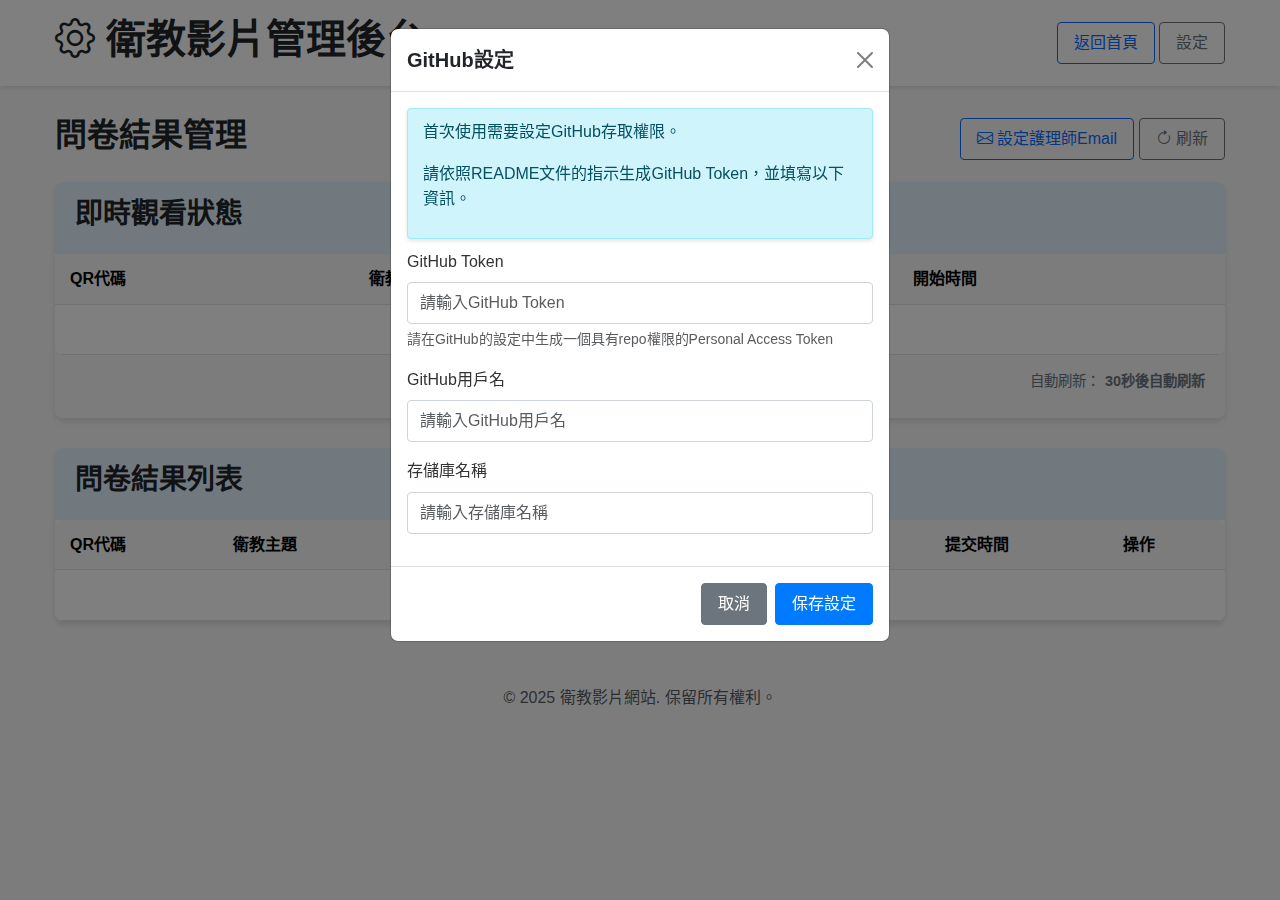
<file: admin.html>
<!DOCTYPE html>
<html lang="zh-TW">
<head>
    <meta charset="UTF-8">
    <meta name="viewport" content="width=device-width, initial-scale=1.0">
    <title>衛教影片管理後台</title>
    <!-- Bootstrap CSS -->
    <link href="https://cdn.jsdelivr.net/npm/bootstrap@5.1.3/dist/css/bootstrap.min.css" rel="stylesheet">
    <!-- Bootstrap Icons -->
    <link href="https://cdn.jsdelivr.net/npm/bootstrap-icons@1.8.1/font/bootstrap-icons.css" rel="stylesheet">
    <!-- 自定義CSS -->
    <link href="css/styles.css" rel="stylesheet">
</head>
<body>
    <header>
        <div class="container">
            <div class="d-flex justify-content-between align-items-center">
                <h1><i class="bi bi-gear"></i> 衛教影片管理後台</h1>
                <div>
                    <a href="index.html" class="btn btn-outline-primary">返回首頁</a>
                    <a href="settings.html" class="btn btn-outline-secondary">設定</a>
                </div>
            </div>
        </div>
    </header>

    <div class="container">
        <!-- 警告訊息容器 -->
        <div id="alertContainer" class="alert-container"></div>

        <!-- 管理頁面標題 -->
        <div class="admin-header">
            <h2>問卷結果管理</h2>
            <div>
                <button id="nurseEmailSettingsBtn" class="btn btn-outline-primary">
                    <i class="bi bi-envelope"></i> 設定護理師Email
                </button>
                <button id="refreshBtn" class="btn btn-outline-secondary">
                    <i class="bi bi-arrow-clockwise"></i> 刷新
                </button>
            </div>
        </div>

        <!-- 即時狀態 -->
        <div class="live-status-section">
            <div class="card">
                <div class="card-header">
                    <h3>即時觀看狀態</h3>
                </div>
                <div class="card-body p-0">
                    <div class="table-responsive">
                        <table class="table table-hover mb-0">
                            <thead>
                                <tr>
                                    <th>QR代碼</th>
                                    <th>衛教主題</th>
                                    <th>狀態</th>
                                    <th>開始時間</th>
                                </tr>
                            </thead>
                            <tbody id="liveStatusBody">
                                <tr>
                                    <td colspan="4" class="text-center">載入中...</td>
                                </tr>
                            </tbody>
                        </table>
                    </div>
                </div>
                <div class="card-footer text-end">
                    <div class="refresh-info">
                        <span>自動刷新：</span>
                        <span id="refreshTimer">30秒後自動刷新</span>
                    </div>
                </div>
            </div>
        </div>

        <!-- 問卷結果列表 -->
        <div class="results-section">
            <div class="card">
                <div class="card-header">
                    <h3>問卷結果列表</h3>
                </div>
                <div class="card-body p-0">
                    <div class="table-responsive">
                        <table id="resultsTable" class="table table-hover mb-0">
                            <thead>
                                <tr>
                                    <th>QR代碼</th>
                                    <th>衛教主題</th>
                                    <th>狀態</th>
                                    <th>問卷分數</th>
                                    <th>護理師已知曉</th>
                                    <th>提交時間</th>
                                    <th>操作</th>
                                </tr>
                            </thead>
                            <tbody id="resultsBody">
                                <tr>
                                    <td colspan="7" class="text-center">載入中...</td>
                                </tr>
                            </tbody>
                        </table>
                    </div>
                </div>
            </div>
        </div>
    </div>

    <!-- GitHub Token設定模態框 -->
    <div class="modal fade" id="tokenConfigModal" data-bs-backdrop="static" tabindex="-1" aria-labelledby="tokenConfigModalLabel" aria-hidden="true">
        <div class="modal-dialog">
            <div class="modal-content">
                <div class="modal-header">
                    <h5 class="modal-title" id="tokenConfigModalLabel">GitHub設定</h5>
                    <button type="button" class="btn-close" data-bs-dismiss="modal" aria-label="Close"></button>
                </div>
                <div class="modal-body">
                    <div class="alert alert-info">
                        <p>首次使用需要設定GitHub存取權限。</p>
                        <p>請依照README文件的指示生成GitHub Token，並填寫以下資訊。</p>
                    </div>
                    <form>
                        <div class="mb-3">
                            <label for="githubToken" class="form-label">GitHub Token</label>
                            <input type="password" class="form-control" id="githubToken" placeholder="請輸入GitHub Token">
                            <div class="form-text">請在GitHub的設定中生成一個具有repo權限的Personal Access Token</div>
                        </div>
                        <div class="mb-3">
                            <label for="repoOwner" class="form-label">GitHub用戶名</label>
                            <input type="text" class="form-control" id="repoOwner" placeholder="請輸入GitHub用戶名">
                        </div>
                        <div class="mb-3">
                            <label for="repoName" class="form-label">存儲庫名稱</label>
                            <input type="text" class="form-control" id="repoName" placeholder="請輸入存儲庫名稱">
                        </div>
                    </form>
                </div>
                <div class="modal-footer">
                    <button type="button" class="btn btn-secondary" data-bs-dismiss="modal">取消</button>
                    <button type="button" class="btn btn-primary" id="saveTokenConfig">保存設定</button>
                </div>
            </div>
        </div>
    </div>

    <!-- 護理師Email設定模態框 -->
    <div class="modal fade" id="emailSettingsModal" tabindex="-1" aria-labelledby="emailSettingsModalLabel" aria-hidden="true">
        <div class="modal-dialog modal-lg">
            <div class="modal-content">
                <div class="modal-header">
                    <h5 class="modal-title" id="emailSettingsModalLabel">護理師Email設定</h5>
                    <button type="button" class="btn-close" data-bs-dismiss="modal" aria-label="Close"></button>
                </div>
                <div class="modal-body">
                    <div class="mb-4">
                        <h6>護理師Email列表</h6>
                        <div id="nurseEmailList" class="email-list">
                            <!-- Email列表將被JavaScript動態添加 -->
                        </div>
                        <button id="addNurseEmail" class="btn btn-sm btn-success mt-2">
                            <i class="bi bi-plus"></i> 添加Email
                        </button>
                    </div>

                    <div class="mb-3">
                        <h6>郵件服務設定</h6>
                        <div class="mb-3">
                            <label for="emailFrom" class="form-label">寄件人Email</label>
                            <input type="email" class="form-control" id="emailFrom" placeholder="example@domain.com">
                        </div>
                        <div class="mb-3">
                            <label for="emailSecureToken" class="form-label">郵件服務安全令牌</label>
                            <input type="password" class="form-control" id="emailSecureToken">
                            <div class="form-text">可以使用SMTP.js的安全令牌</div>
                        </div>
                    </div>
                </div>
                <div class="modal-footer">
                    <button type="button" class="btn btn-secondary" data-bs-dismiss="modal">取消</button>
                    <button type="button" class="btn btn-primary" id="saveEmailSettings">保存設定</button>
                </div>
            </div>
        </div>
    </div>

    <footer class="bg-light py-3 mt-5">
        <div class="container text-center">
            <p class="text-muted mb-0">© 2025 衛教影片網站. 保留所有權利。</p>
        </div>
    </footer>

    <!-- Bootstrap JS Bundle with Popper -->
    <script src="https://cdn.jsdelivr.net/npm/bootstrap@5.1.3/dist/js/bootstrap.bundle.min.js"></script>
    <!-- GitHub API 處理 -->
    <script src="js/github-api.js"></script>
    <!-- 管理頁面JavaScript -->
    <script src="js/admin.js"></script>
</body>
</html>
</file>
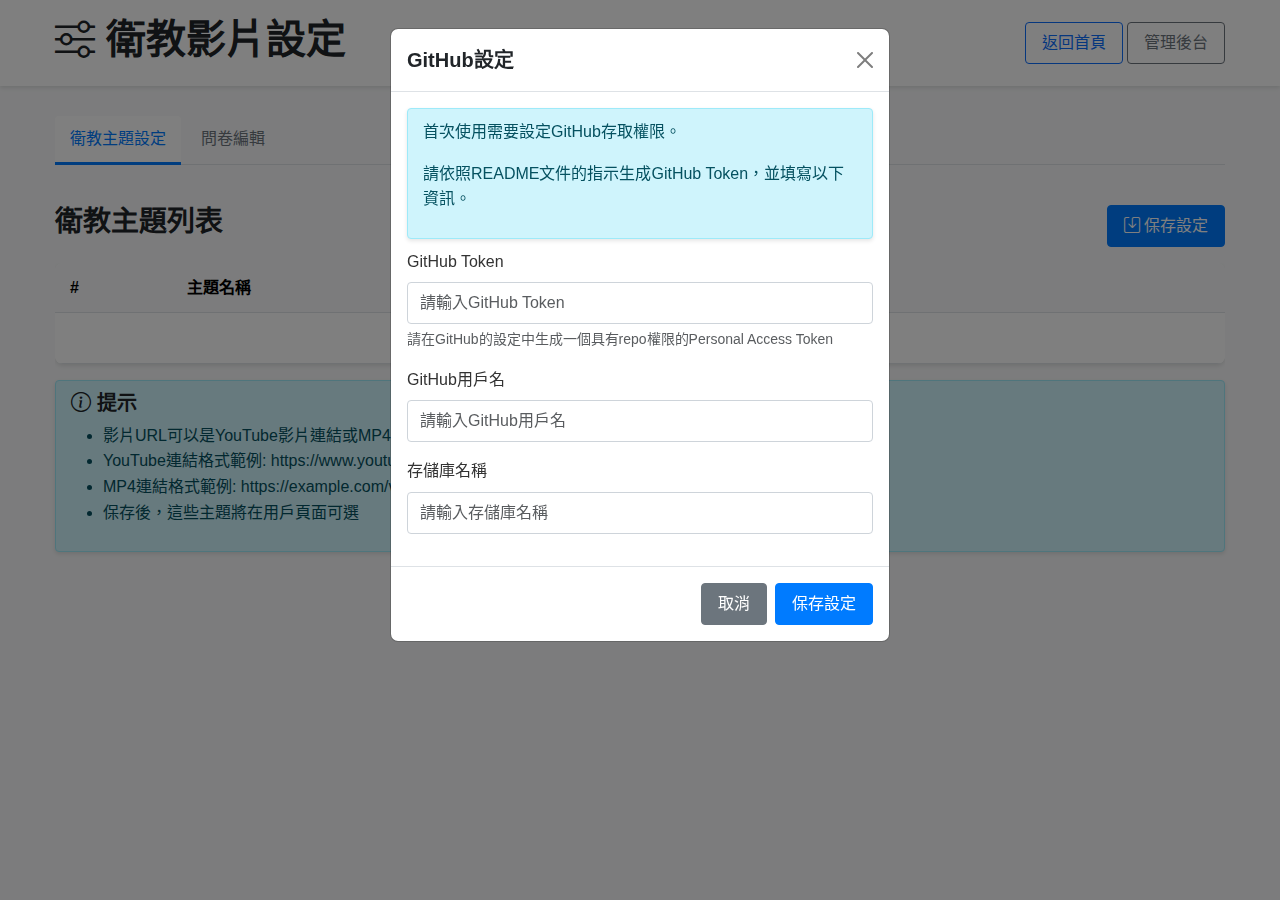
<file: settings.html>
<!DOCTYPE html>
<html lang="zh-TW">
<head>
    <meta charset="UTF-8">
    <meta name="viewport" content="width=device-width, initial-scale=1.0">
    <title>衛教影片設定</title>
    <!-- Bootstrap CSS -->
    <link href="https://cdn.jsdelivr.net/npm/bootstrap@5.1.3/dist/css/bootstrap.min.css" rel="stylesheet">
    <!-- Bootstrap Icons -->
    <link href="https://cdn.jsdelivr.net/npm/bootstrap-icons@1.8.1/font/bootstrap-icons.css" rel="stylesheet">
    <!-- 自定義CSS -->
    <link href="css/styles.css" rel="stylesheet">
</head>
<body>
    <header>
        <div class="container">
            <div class="d-flex justify-content-between align-items-center">
                <h1><i class="bi bi-sliders"></i> 衛教影片設定</h1>
                <div>
                    <a href="index.html" class="btn btn-outline-primary">返回首頁</a>
                    <a href="admin.html" class="btn btn-outline-secondary">管理後台</a>
                </div>
            </div>
        </div>
    </header>

    <div class="container">
        <!-- 警告訊息容器 -->
        <div id="alertContainer" class="alert-container"></div>

        <!-- 標籤頁導航 -->
        <ul class="nav nav-tabs" id="settingsTabs" role="tablist">
            <li class="nav-item" role="presentation">
                <button class="nav-link active" id="topics-tab" data-bs-toggle="tab" data-bs-target="#topics" type="button" role="tab" aria-controls="topics" aria-selected="true">
                    衛教主題設定
                </button>
            </li>
            <li class="nav-item" role="presentation">
                <button class="nav-link" id="questionnaires-tab" data-bs-toggle="tab" data-bs-target="#questionnaires" type="button" role="tab" aria-controls="questionnaires" aria-selected="false">
                    問卷編輯
                </button>
            </li>
        </ul>

        <!-- 標籤頁內容 -->
        <div class="tab-content" id="settingsTabsContent">
            <!-- 衛教主題設定 -->
            <div class="tab-pane fade show active" id="topics" role="tabpanel" aria-labelledby="topics-tab">
                <div class="topics-editor">
                    <div class="d-flex justify-content-between align-items-center mb-3">
                        <h3>衛教主題列表</h3>
                        <button id="saveTopicsBtn" class="btn btn-primary">
                            <i class="bi bi-save"></i> 保存設定
                        </button>
                    </div>
                    <div class="table-responsive">
                        <table class="table table-hover">
                            <thead>
                                <tr>
                                    <th style="width: 10%;">#</th>
                                    <th style="width: 45%;">主題名稱</th>
                                    <th style="width: 45%;">影片URL</th>
                                </tr>
                            </thead>
                            <tbody id="topicsTableBody">
                                <tr>
                                    <td colspan="3" class="text-center">載入中...</td>
                                </tr>
                            </tbody>
                        </table>
                    </div>
                    <div class="alert alert-info">
                        <h5><i class="bi bi-info-circle"></i> 提示</h5>
                        <ul>
                            <li>影片URL可以是YouTube影片連結或MP4檔案直接連結</li>
                            <li>YouTube連結格式範例: https://www.youtube.com/watch?v=abcdefghijk</li>
                            <li>MP4連結格式範例: https://example.com/videos/sample.mp4</li>
                            <li>保存後，這些主題將在用戶頁面可選</li>
                        </ul>
                    </div>
                </div>
            </div>
            
            <!-- 問卷編輯 -->
            <div class="tab-pane fade" id="questionnaires" role="tabpanel" aria-labelledby="questionnaires-tab">
                <div class="questionnaire-editor-container">
                    <div class="questionnaire-topic-selector mb-4">
                        <h3>問卷編輯</h3>
                        <div class="row">
                            <div class="col-md-6">
                                <label for="questionnaireTopicSelect" class="form-label">選擇要編輯的主題</label>
                                <select id="questionnaireTopicSelect" class="form-select">
                                    <option value="">請選擇主題</option>
                                    <!-- 主題選項將被JavaScript動態添加 -->
                                </select>
                            </div>
                        </div>
                    </div>
                    
                    <div id="questionnaireEditor" style="display: none;">
                        <div class="card mb-4">
                            <div class="card-header">
                                <div class="d-flex justify-content-between align-items-center">
                                    <h4>問卷設定</h4>
                                    <button id="saveQuestionnaireBtn" class="btn btn-primary">
                                        <i class="bi bi-save"></i> 保存問卷
                                    </button>
                                </div>
                            </div>
                            <div class="card-body">
                                <div class="mb-3">
                                    <label for="questionnaireTitle" class="form-label">問卷標題</label>
                                    <input type="text" class="form-control" id="questionnaireTitle" placeholder="請輸入問卷標題">
                                </div>
                                
                                <div class="mb-3">
                                    <label class="form-label">問題列表</label>
                                    <div id="questionsContainer" class="mb-3">
                                        <!-- 問題將被JavaScript動態添加 -->
                                    </div>
                                    <button type="button" id="addQuestionBtn" class="btn btn-success">
                                        <i class="bi bi-plus"></i> 添加問題
                                    </button>
                                </div>
                            </div>
                        </div>
                        
                        <div class="alert alert-info">
                            <h5><i class="bi bi-info-circle"></i> 提示</h5>
                            <ul>
                                <li>可以創建是非題或選擇題</li>
                                <li>每個問題可以設置分數</li>
                                <li>為每個問題設定正確答案，用於計算分數</li>
                                <li>選擇題可以添加多個選項</li>
                                <li>保存後，這些問卷將在用戶觀看完影片後顯示</li>
                            </ul>
                        </div>
                    </div>
                </div>
            </div>
        </div>
    </div>
    
    <!-- GitHub Token設定模態框 -->
    <div class="modal fade" id="tokenConfigModal" data-bs-backdrop="static" tabindex="-1" aria-labelledby="tokenConfigModalLabel" aria-hidden="true">
        <div class="modal-dialog">
            <div class="modal-content">
                <div class="modal-header">
                    <h5 class="modal-title" id="tokenConfigModalLabel">GitHub設定</h5>
                    <button type="button" class="btn-close" data-bs-dismiss="modal" aria-label="Close"></button>
                </div>
                <div class="modal-body">
                    <div class="alert alert-info">
                        <p>首次使用需要設定GitHub存取權限。</p>
                        <p>請依照README文件的指示生成GitHub Token，並填寫以下資訊。</p>
                    </div>
                    <form>
                        <div class="mb-3">
                            <label for="githubToken" class="form-label">GitHub Token</label>
                            <input type="password" class="form-control" id="githubToken" placeholder="請輸入GitHub Token">
                            <div class="form-text">請在GitHub的設定中生成一個具有repo權限的Personal Access Token</div>
                        </div>
                        <div class="mb-3">
                            <label for="repoOwner" class="form-label">GitHub用戶名</label>
                            <input type="text" class="form-control" id="repoOwner" placeholder="請輸入GitHub用戶名">
                        </div>
                        <div class="mb-3">
                            <label for="repoName" class="form-label">存儲庫名稱</label>
                            <input type="text" class="form-control" id="repoName" placeholder="請輸入存儲庫名稱">
                        </div>
                    </form>
                </div>
                <div class="modal-footer">
                    <button type="button" class="btn btn-secondary" data-bs-dismiss="modal">取消</button>
                    <button type="button" class="btn btn-primary" id="saveTokenConfig">保存設定</button>
                </div>
            </div>
        </div>
    </div>

    <footer class="bg-light py-3 mt-5">
        <div class="container text-center">
            <p class="text-muted mb-0">© 2025 衛教影片網站. 保留所有權利。</p>
        </div>
    </footer>

    <!-- Bootstrap JS Bundle with Popper -->
    <script src="https://cdn.jsdelivr.net/npm/bootstrap@5.1.3/dist/js/bootstrap.bundle.min.js"></script>
    <!-- GitHub API 處理 -->
    <script src="js/github-api.js"></script>
    <!-- 設定頁面JavaScript -->
    <script src="js/settings.js"></script>
</body>
</html>
</file>
<file: css/styles.css>
/* 全局樣式 */
body {
    font-family: 'Microsoft JhengHei', 'Segoe UI', Tahoma, Geneva, Verdana, sans-serif;
    line-height: 1.6;
    color: #333;
    background-color: #f8f9fa;
    padding-bottom: 30px;
}

.container {
    max-width: 1200px;
    margin: 0 auto;
    padding: 0 15px;
}

header {
    background-color: #ffffff;
    box-shadow: 0 2px 4px rgba(0, 0, 0, 0.1);
    margin-bottom: 30px;
    padding: 15px 0;
}

h1, h2, h3, h4, h5, h6 {
    margin-top: 0;
    margin-bottom: 0.5rem;
    font-weight: 600;
    line-height: 1.2;
    color: #212529;
}

/* 卡片樣式 */
.card {
    border: none;
    border-radius: 8px;
    box-shadow: 0 4px 6px rgba(0, 0, 0, 0.1);
    margin-bottom: 20px;
    overflow: hidden;
}

.card-header {
    background-color: #e3f2fd;
    padding: 15px 20px;
    border-bottom: none;
}

.card-body {
    padding: 20px;
}

.card-footer {
    background-color: #f8f9fa;
    padding: 15px 20px;
    border-top: none;
}

/* 按鈕樣式 */
.btn {
    border-radius: 4px;
    font-weight: 500;
    padding: 8px 16px;
    transition: all 0.2s ease-in-out;
}

.btn-primary {
    background-color: #007bff;
    border-color: #007bff;
}

.btn-primary:hover {
    background-color: #0069d9;
    border-color: #0062cc;
}

.btn-success {
    background-color: #28a745;
    border-color: #28a745;
}

.btn-success:hover {
    background-color: #218838;
    border-color: #1e7e34;
}

.btn-danger {
    background-color: #dc3545;
    border-color: #dc3545;
}

.btn-danger:hover {
    background-color: #c82333;
    border-color: #bd2130;
}

.btn-secondary {
    background-color: #6c757d;
    border-color: #6c757d;
}

.btn-secondary:hover {
    background-color: #5a6268;
    border-color: #545b62;
}

/* 表單樣式 */
.form-control {
    border-radius: 4px;
    border: 1px solid #ced4da;
    padding: 8px 12px;
    height: auto;
    transition: border-color 0.15s ease-in-out, box-shadow 0.15s ease-in-out;
}

.form-control:focus {
    border-color: #80bdff;
    box-shadow: 0 0 0 0.2rem rgba(0, 123, 255, 0.25);
}

.form-check-input {
    margin-top: 0.3rem;
}

/* 主頁樣式 - QR掃描 */
#qrContainer {
    display: none;
    position: relative;
    width: 100%;
    max-width: 400px;
    margin: 0 auto 20px;
    border: 2px solid #ddd;
    border-radius: 8px;
    overflow: hidden;
}

#qrVideo {
    width: 100%;
    height: 300px;
    object-fit: cover;
}

.qr-scan-button {
    margin-top: 10px;
}

#qrCodeInput {
    font-size: 1.2rem;
    padding: 10px 15px;
    border-radius: 4px;
}

/* 主題選擇樣式 */
.topic-selection-section {
    margin-bottom: 30px;
}

.topic-option {
    margin-bottom: 10px;
    padding: 10px;
    border-radius: 4px;
    transition: background-color 0.2s ease;
}

.topic-option:hover {
    background-color: #f0f0f0;
}

.topic-option input[type="radio"] {
    margin-right: 10px;
}

.topic-list {
    max-height: 500px;
    overflow-y: auto;
    padding: 10px;
    border: 1px solid #eee;
    border-radius: 8px;
}

/* 影片播放區域樣式 */
.video-section {
    display: none;
    margin-bottom: 30px;
}

.video-container {
    position: relative;
    width: 100%;
    margin-bottom: 20px;
    background-color: #000;
    border-radius: 8px;
    overflow: hidden;
}

.video-title {
    font-size: 1.5rem;
    margin-bottom: 15px;
    color: #007bff;
}

#videoPlayer {
    width: 100%;
    border-radius: 8px;
    overflow: hidden;
}

#replayButton {
    display: none;
    margin-top: 10px;
}

/* 問卷區域樣式 */
.questionnaire-section {
    display: none;
    margin-bottom: 30px;
}

.question-item {
    margin-bottom: 20px;
    padding: 15px;
    background-color: #f9f9f9;
    border-radius: 8px;
    border-left: 4px solid #007bff;
}

.form-check {
    margin-bottom: 10px;
}

/* 完成區域樣式 */
.completion-section {
    display: none;
    padding: 20px;
    text-align: center;
    background-color: #d4edda;
    border-radius: 8px;
    margin-bottom: 30px;
}

.completion-message {
    font-size: 1.2rem;
    color: #155724;
    margin-bottom: 0;
}

/* 管理頁面樣式 */
.admin-header {
    display: flex;
    justify-content: space-between;
    align-items: center;
    margin-bottom: 20px;
}

.results-section {
    margin-bottom: 30px;
}

.table {
    background-color: #fff;
    border-radius: 8px;
    overflow: hidden;
    box-shadow: 0 2px 4px rgba(0, 0, 0, 0.1);
}

.table th {
    background-color: #f8f9fa;
    font-weight: 600;
    padding: 12px 15px;
    border-top: none;
}

.table td {
    padding: 12px 15px;
    vertical-align: middle;
}

.badge {
    padding: 6px 10px;
    font-size: 0.75rem;
    font-weight: 500;
}

.live-status-section {
    margin-bottom: 30px;
}

.refresh-info {
    display: flex;
    align-items: center;
    justify-content: flex-end;
    margin-bottom: 10px;
    font-size: 0.9rem;
    color: #6c757d;
}

#refreshTimer {
    margin-left: 5px;
    font-weight: 600;
}

/* 設定頁面樣式 */
.settings-section {
    margin-bottom: 30px;
}

.topics-editor {
    margin-bottom: 30px;
}

.questionnaire-editor {
    display: none;
    margin-bottom: 30px;
}

.questionnaire-topic-selector {
    margin-bottom: 20px;
}

.question-item {
    margin-bottom: 20px;
}

.option-item {
    margin-bottom: 10px;
}

/* 護理師Email設定模態框樣式 */
.email-list {
    max-height: 300px;
    overflow-y: auto;
    margin-bottom: 20px;
}

/* 警告訊息樣式 */
.alert-container {
    position: fixed;
    top: 20px;
    right: 20px;
    width: 300px;
    z-index: 9999;
}

.alert {
    margin-bottom: 10px;
    padding: 10px 15px;
    border-radius: 4px;
    box-shadow: 0 2px 4px rgba(0, 0, 0, 0.1);
    transition: all 0.3s ease;
}

/* 響應式樣式 */
@media (max-width: 768px) {
    .admin-header {
        flex-direction: column;
        align-items: flex-start;
    }
    
    .admin-header h2 {
        margin-bottom: 10px;
    }
    
    .table-responsive {
        margin-bottom: 20px;
    }
    
    .video-container {
        height: auto;
    }
    
    #videoPlayer, #qrVideo {
        height: auto;
    }
}

/* 標籤元素樣式 */
.nav-tabs {
    margin-bottom: 20px;
    border-bottom: 1px solid #dee2e6;
}

.nav-tabs .nav-link {
    border: none;
    color: #6c757d;
    font-weight: 500;
    padding: 10px 15px;
    margin-right: 5px;
    border-radius: 4px 4px 0 0;
}

.nav-tabs .nav-link:hover {
    border-color: #e9ecef #e9ecef #dee2e6;
    color: #495057;
}

.nav-tabs .nav-link.active {
    color: #007bff;
    background-color: #fff;
    border-bottom: 3px solid #007bff;
}

.tab-content {
    padding-top: 20px;
}

/* GitHub Token設定模態框樣式 */
.token-config-modal .modal-body {
    padding: 20px;
}

.token-config-modal .form-group {
    margin-bottom: 15px;
}

.token-config-modal .form-label {
    font-weight: 500;
    margin-bottom: 5px;
}

.token-config-modal .form-text {
    font-size: 0.85rem;
    color: #6c757d;
}

/* 加載中指示器樣式 */
.loading-spinner {
    display: flex;
    justify-content: center;
    align-items: center;
    padding: 30px;
}

.spinner-border {
    width: 3rem;
    height: 3rem;
    color: #007bff;
}

/* 主題切換開關 */
.form-switch {
    padding-left: 2.5rem;
}

.form-switch .form-check-input {
    width: 2rem;
    margin-left: -2.5rem;
    height: 1rem;
}

/* 問卷結果表格狀態顏色 */
.status-viewing {
    background-color: #fff3cd;
    color: #856404;
}

.status-completed {
    background-color: #d1e7dd;
    color: #0f5132;
}

.status-submitted {
    background-color: #d4edda;
    color: #155724;
}

/* 問卷編輯器樣式 */
.question-editor-card {
    margin-bottom: 20px;
    border-left: 4px solid #007bff;
}

.question-editor-header {
    display: flex;
    justify-content: space-between;
    align-items: center;
}

.option-editor {
    margin-bottom: 10px;
}

.option-editor-input {
    margin-right: 10px;
}

/* 拖曳排序樣式 */
.sortable-item {
    cursor: move;
    border: 1px solid #eee;
    padding: 10px;
    margin-bottom: 10px;
    background-color: #fff;
    border-radius: 4px;
    transition: background-color 0.2s ease;
}

.sortable-item:hover {
    background-color: #f8f9fa;
}

.sortable-placeholder {
    border: 1px dashed #ccc;
    height: 40px;
    margin-bottom: 10px;
    background-color: #f1f1f1;
    border-radius: 4px;
}

/* 自定義核取方塊樣式 */
.custom-control {
    position: relative;
    display: block;
    min-height: 1.5rem;
    padding-left: 1.5rem;
}

.custom-control-input {
    position: absolute;
    z-index: -1;
    opacity: 0;
}

.custom-control-label {
    position: relative;
    margin-bottom: 0;
    vertical-align: top;
}

.custom-control-label::before {
    position: absolute;
    top: 0.25rem;
    left: -1.5rem;
    display: block;
    width: 1rem;
    height: 1rem;
    pointer-events: none;
    content: "";
    background-color: #fff;
    border: 1px solid #adb5bd;
}

.custom-control-label::after {
    position: absolute;
    top: 0.25rem;
    left: -1.5rem;
    display: block;
    width: 1rem;
    height: 1rem;
    content: "";
    background-repeat: no-repeat;
    background-position: center center;
    background-size: 50% 50%;
}

.custom-checkbox .custom-control-input:checked ~ .custom-control-label::before {
    background-color: #007bff;
    border-color: #007bff;
}

.custom-checkbox .custom-control-input:checked ~ .custom-control-label::after {
    background-image: url("data:image/svg+xml,%3csvg xmlns='http://www.w3.org/2000/svg' width='8' height='8' viewBox='0 0 8 8'%3e%3cpath fill='%23fff' d='M6.564.75l-3.59 3.612-1.538-1.55L0 4.26l2.974 2.99L8 2.193z'/%3e%3c/svg%3e");
}

/* 登入區域樣式 */
.login-card {
    max-width: 500px;
    margin: 100px auto;
}

.login-header {
    text-align: center;
    margin-bottom: 20px;
}

.login-form {
    padding: 20px;
}

/* 工具提示樣式 */
.tooltip {
    position: relative;
    display: inline-block;
}

.tooltip .tooltiptext {
    visibility: hidden;
    width: 200px;
    background-color: #333;
    color: #fff;
    text-align: center;
    border-radius: 6px;
    padding: 5px;
    position: absolute;
    z-index: 1;
    bottom: 125%;
    left: 50%;
    margin-left: -100px;
    opacity: 0;
    transition: opacity 0.3s;
}

.tooltip .tooltiptext::after {
    content: "";
    position: absolute;
    top: 100%;
    left: 50%;
    margin-left: -5px;
    border-width: 5px;
    border-style: solid;
    border-color: #333 transparent transparent transparent;
}

.tooltip:hover .tooltiptext {
    visibility: visible;
    opacity: 1;
}

/* 訪問記錄樣式 */
.visit-log {
    max-height: 300px;
    overflow-y: auto;
    border: 1px solid #eee;
    border-radius: 8px;
    padding: 10px;
    margin-bottom: 20px;
}

.visit-log-item {
    padding: 10px;
    border-bottom: 1px solid #eee;
}

.visit-log-item:last-child {
    border-bottom: none;
}

.visit-log-time {
    font-size: 0.85rem;
    color: #6c757d;
}

/* 用戶資訊樣式 */
.user-info {
    display: flex;
    align-items: center;
    margin-bottom: 20px;
}

.user-avatar {
    width: 50px;
    height: 50px;
    border-radius: 50%;
    margin-right: 15px;
    background-color: #e9ecef;
    display: flex;
    align-items: center;
    justify-content: center;
    font-size: 1.5rem;
    color: #6c757d;
}

.user-details {
    flex-grow: 1;
}

.user-name {
    font-size: 1.2rem;
    font-weight: 600;
    margin-bottom: 5px;
}

.user-role {
    font-size: 0.85rem;
    color: #6c757d;
}
</file>
